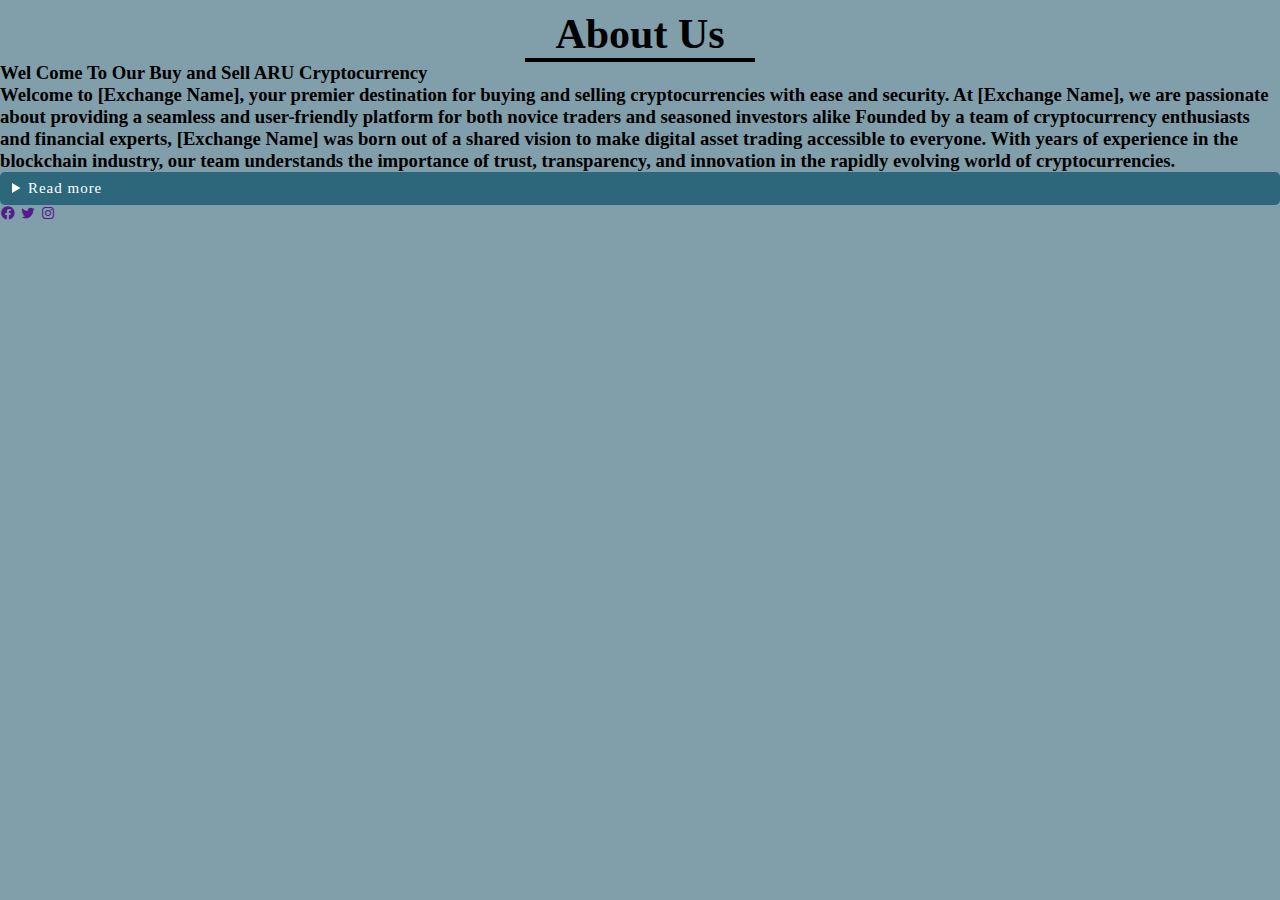
<file: HTML/About us.html>
<!DOCTYPE html>
<html>
  <head>
    <title> Responsive About us</title>
    <meta charset="utf-8">
    <meta name="viewport"content="width=device-witdth,intial-scale=1.0">
        <link href='https://unpkg.com/boxicons@2.1.4/css/boxicons.min.css' rel='stylesheet'>
    <link rel="stylesheet" href="../CSS/astyle.css">
        </head>
       <body>
      <div class="section">
      <div class="container">
        <div class="content-section">
            <div class="title">
                <h1>About Us</h1>
            </div>
            <div class="content">
                <h3>Wel Come To Our Buy and Sell ARU Cryptocurrency  </3>
        <p>Welcome to [Exchange Name], your premier destination for buying and selling cryptocurrencies 
            with ease and security. At [Exchange Name], we are passionate about providing a seamless and 
            user-friendly platform for both novice traders and seasoned investors alike Founded by a 
            team of cryptocurrency enthusiasts and financial experts, [Exchange Name] was born out of 
            a shared vision to make digital asset trading accessible to everyone. With years of experience 
            in the blockchain industry, our team understands the importance of trust, transparency, and innovation in the rapidly evolving world of cryptocurrencies.</p>
                      </div>
                <div class="button">
                    <details>
                        <summary>Read more</summary>
                        <div class="services">
                            <div class="card">
                                <div class="icon">
                                </div>
                                <h2>our mission</h2>
                                <p>to empower individuals to participate in the exciting 
                                    world of cryptocurrency trading with confidence. Whether you're looking 
                                    to buy Bitcoin, Ethereum, Litecoin, or explore a diverse range of altcoins, 
                                    [Exchange Name] offers a secure and reliable marketplace to fulfill all your 
                                    trading needs.Join the [Exchange Name] community today and experience the future of finance. 
                                    Whether you're a seasoned trader or just dipping your toes into the world of cryptocurrencies, 
                                    we're here to support you on your journey to financial freedom. </p>
                                    <a href=""class="button">Read More</a>
                            </div>
                            <div class="card">
                                <div class="icon">
                                    <i class="fas wrench"></i>
                                </div>
                                <h2>our vission</h2>
                                <p> to revolutionize the way people buy and sell cryptocurrencies by providing a secure,
                                    transparent, and user-centric trading platform. We are committed to fostering 
                                    financial inclusion and empowerment by democratizing access to digital assets and promoting 
                                    financial literacy in the blockchain ecosystem This mission statement should resonate with users and stakeholders,
                                     showcasing your commitment to creating a positive impact in the cryptocurrency space. Feel free to customize 
                                     it further to align with the specific goals and values of your exchange.</p>
                                    <a href=""class="button">Read More</a>
                            </div>
                               <div class="card">
                                <div class="icon">
                                    <i class="fas wrench"></i>
                                </div>
                                <h2>our achivement</h2>

Duresa Meti, [5/16/2024 10:14 PM]
<p>At [Exchange Name], we take pride in our achievements as a leading buy and sell cryptocurrency
                     exchange. Since our inception, we have made significant strides in empowering users to engage
                      in secure and efficient digital asset trading. Some of our notable achievements include:These 
                      achievements underscore our unwavering commitment to excellence, innovation, and customer 
                      satisfaction. As we continue to evolve and adapt to the dynamic cryptocurrency landscape, 
                      we remain dedicated to providing a best-in-class trading experience for our users worldwide.
                  </p>
                 <a href=""class="button">Read More</a>
                            </div>
                            </div>
                    </details>
                </div>
            </div>
            </div>
                 <div class="social">
                <a href=""><i class='bx bxl-facebook-circle'></i></a>
                <a href=""><i class='bx bxl-twitter'></i></a>
                <a href=""><i class='bx bxl-instagram' ></i></a>
            </div>
        </div>
      </div>
    </div>
</body>
</html>
</file>
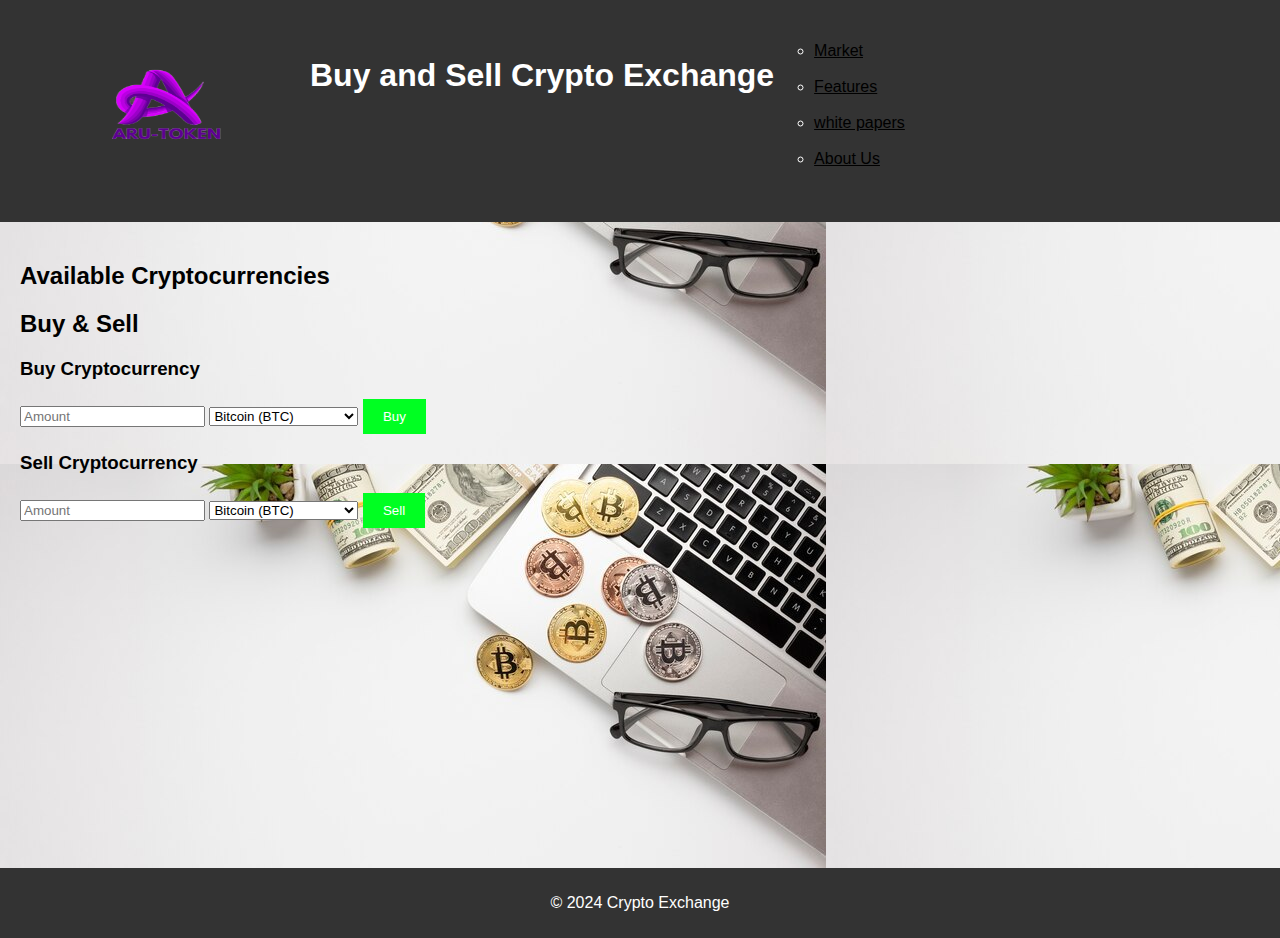
<file: HTML/buy and sell.html>
<!DOCTYPE html>
<html lang="en">
<head>
  <meta charset="UTF-8">
  <meta name="viewport" content="width=device-width, initial-scale=1.0">
  <title>Crypto Exchange</title>
  <link rel="stylesheet" href="../CSS/style.css">
</head>
<body background="../IMAGE/images123.jpg"link="#000" alink="#017bf5" vlink="000">
  <header>
    <ul>
   <div class="headers"> <img src="../IMAGE/coin-2.png"alt=""width="200px"height="150px"class="logo">
    <h1>Buy and Sell Crypto Exchange</h1> 
    <nav>
      <ul>
         <li><a href="../HTML/markets.html">Market </a></li> &nbsp;&nbsp;&nbsp; 
         <li><a href="../HTML/features.html">Features </a></li>&nbsp;&nbsp;&nbsp;
        <li><a href="../HTML/white papers.html">white papers </a></li>&nbsp;&nbsp;&nbsp;
        <li><a href="../HTML/About us.html">About Us </a></li>&nbsp;&nbsp;&nbsp;
      </ul>
    </nav>
  </div> 
  </header>
  
  <main>
    <section id="crypto-list">
      <h2>Available Cryptocurrencies</h2>
      <ul id="crypto-items">
        <!-- Crypto items will be dynamically added here using JavaScript -->
      </ul>
    </section>
    <section id="buy-sell">
      <h2>Buy & Sell</h2>
      <div id="buy-form">
        <h3>Buy Cryptocurrency</h3>
        <input type="text" id="buy-amount" placeholder="Amount">
        <select id="buy-crypto">
          <!-- Options for available cryptocurrencies will be dynamically added here -->
        </select>
        <button onclick="buyCrypto()">Buy</button>
      </div>
      <div id="sell-form">
        <h3>Sell Cryptocurrency</h3>
        <input type="text" id="sell-amount" placeholder="Amount">
        <select id="sell-crypto">
          <!-- Options for available cryptocurrencies will be dynamically added here -->
        </select>
        <button onclick="sellCrypto()">Sell</button>
      </div>
    </section>
  </main>
  <footer>
    <p>&copy; 2024 Crypto Exchange</p>
  </footer>
<script src="../JS/bs.js"></script>
</body>
</html>
</file>
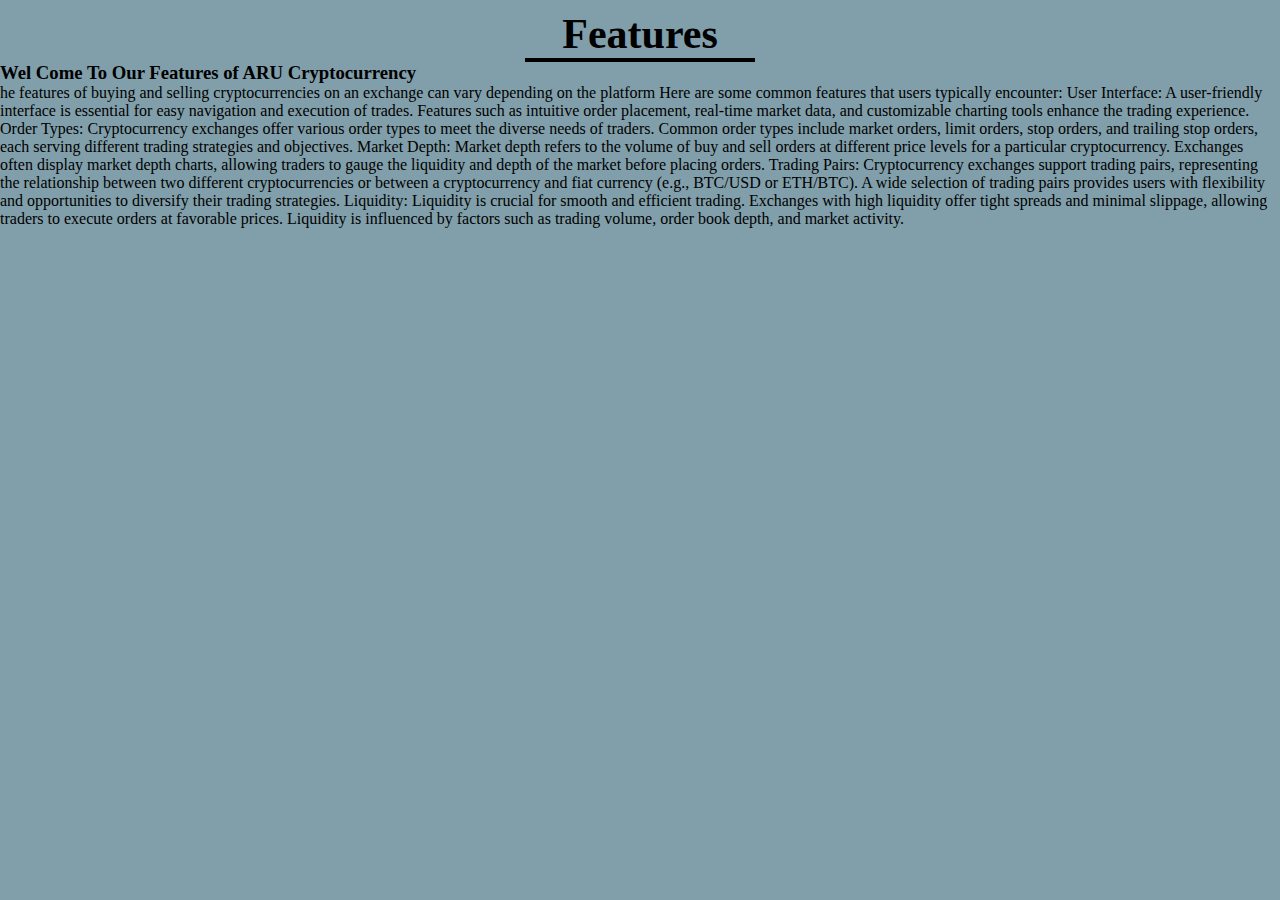
<file: HTML/features.html>
<!DOCTYPE html>
<html>
  <head>
    <title> Responsive Features</title>
    <meta charset="utf-8">
    <meta name="viewport"content="width=device-witdth,intial-scale=1.0">
        <link href='https://unpkg.com/boxicons@2.1.4/css/boxicons.min.css' rel='stylesheet'>
        <link rel="stylesheet" href="../CSS/astyle.css">
        </head>
       <body>
      <div class="section">
      <div class="container">
        <div class="content-section">
            <div class="title">
                <h1>Features</h1>
            </div>
            <div class="content">
                <h3>Wel Come To Our Features of ARU Cryptocurrency </h3>
        <p>he features of buying and selling cryptocurrencies on an exchange can vary depending on the platform Here are some common features that users typically encounter:
         User Interface: A user-friendly interface is essential for easy navigation and execution of trades. 
          Features such as intuitive order placement, real-time market data, and customizable charting tools enhance 
          the trading experience.
          Order Types: Cryptocurrency exchanges offer various order types to meet the diverse needs of traders. 
          Common order types include market orders, limit orders, stop orders, and trailing stop orders, each serving
           different trading strategies and objectives.
         Market Depth: Market depth refers to the volume of buy and sell orders at different price levels for a
          particular cryptocurrency. Exchanges often display market depth charts, allowing traders to gauge 
          the liquidity and depth of the market before placing orders.
          Trading Pairs: Cryptocurrency exchanges support trading pairs, representing the relationship between two
           different cryptocurrencies or between a cryptocurrency and fiat currency (e.g., BTC/USD or ETH/BTC). 
           A wide selection of trading pairs provides users with flexibility and opportunities to diversify their
            trading strategies.
         Liquidity: Liquidity is crucial for smooth and efficient trading. Exchanges with high liquidity offer tight 
         spreads and minimal slippage, allowing traders to execute orders at favorable prices. Liquidity is influenced 
         by factors such as trading volume, order book depth, and market activity.</p>
                      </div>
                    </div>
                </div>
            </div>
</file>
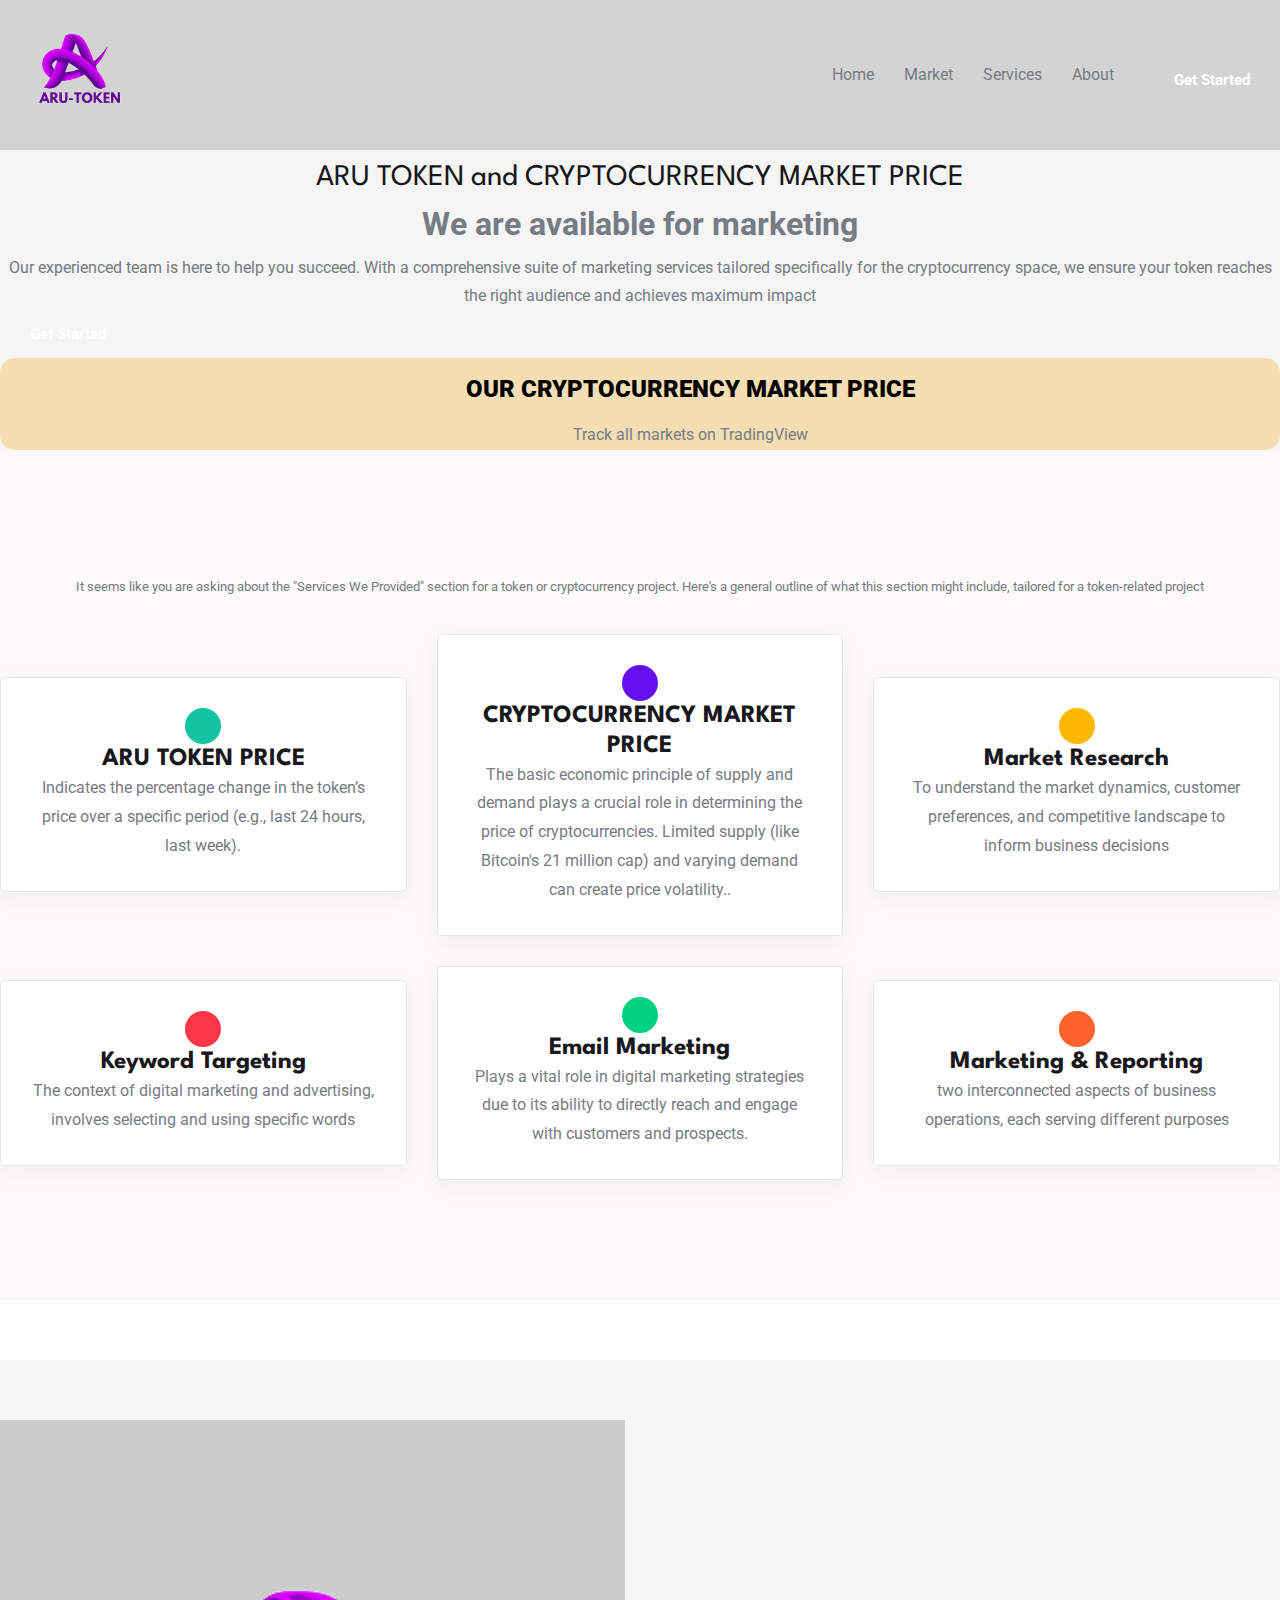
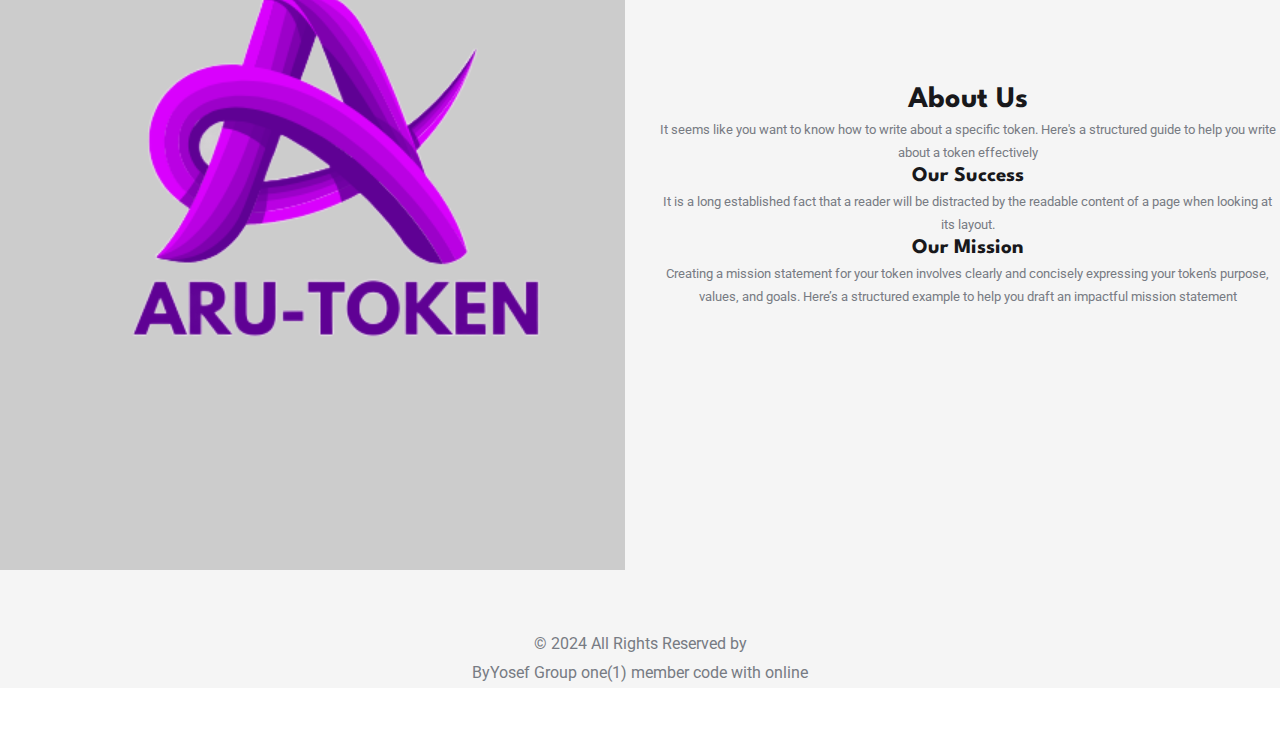
<file: HTML/market.html>
<!DOCTYPE html>
<html lang="en">

<head>
  <meta charset="UTF-8">
  <meta http-equiv="X-UA-Compatible" content="IE=edge">
  <meta name="viewport" content="width=device-width, initial-scale=1.0">
  <title>ARU TOKEN  AND CRYPTOCURRENCY MARKET PRICE </title>
  <link rel="stylesheet" href="/CSS/price.css">
  
<link rel="shortcut icon" href="/IMAGE/logo.png">
 <link rel="stylesheet" href="/CSS/price.css">


  <link rel="preconnect" href="https://fonts.googleapis.com">
  <link rel="preconnect" href="https://fonts.gstatic.com" crossorigin>
  <link
    href="https://fonts.googleapis.com/css2?family=League+Spartan:wght@500;700&family=Roboto:wght@400;500;700&display=swap"
    rel="stylesheet">
</head>

<body id="top">
  <header class="header" data-header style="border-radius: 0;">
    <div class="container">
      <div class="logo">
        <img src="/IMAGE/logo.png">
        
      </div>
      
      <nav class="navbar-container" data-navbar>
        <ul class="navbar-list">

          <li>
            <a href="#home" class="navbar-link" data-nav-link>Home</a>
          </li>

          <li>
            <a href="#chart" class="navbar-link" data-nav-link>Market</a>
          </li>
          
          <li>
            <a href="#service" class="navbar-link" data-nav-link>Services</a>
          </li>

          <li>
            <a href="#about" class="navbar-link" data-nav-link>About</a>
          </li>

          <li>
            <a href="#" class="btn btn-primary">Get Started</a>
          </li>

        </ul>
      </nav>

      <button class="nav-toggle-btn" aria-label="Toggle menu" data-nav-toggler>
        <ion-icon name="menu-outline" class="open"></ion-icon>
        <ion-icon name="close-outline" class="close"></ion-icon>
      </button>

    </div>
  </header>
  <section class="section-hero" id="home" aria-label="hero">
    <div class="container" >

      <div class="hero-content" style="vertical-align: top;">

        <p class=" h2 hero-subtitle" style="padding-top: 10px;">ARU TOKEN and CRYPTOCURRENCY MARKET PRICE</p>

        <h1 class="h4 hero-title">We are available for marketing</h1>

        <p class="hero-text">
         
          Our experienced team is here to help you succeed.
           With a comprehensive suite of marketing
            services tailored specifically for
           the cryptocurrency space, we ensure 
           your token reaches the right 
           audience and achieves maximum impact
        </p>

        <a href="#" class="btn btn-primary">Get Started</a>
        <div class="market-container" id="chart" style="display: block; width: 100%;">

          <h2 style="text-align: center;"><b>OUR CRYPTOCURRENCY  MARKET PRICE</b></h2>
      
      
      
          <!-- TradingView Widget BEGIN -->
<div class="tradingview-widget-container">
  <div class="tradingview-widget-container__widget"></div>
  <div class="tradingview-widget-copyright"><a href="https://www.tradingview.com/" rel="noopener nofollow" target="_blank"><span class="blue-text">Track all markets on TradingView</span></a></div>
  <script type="text/javascript" src="https://s3.tradingview.com/external-embedding/embed-widget-market-overview.js" async>
  {
  "colorTheme": "dark",
  "dateRange": "12M",
  "showChart": true,
  "locale": "en",
  "largeChartUrl": "",
  "isTransparent": false,
  "showSymbolLogo": true,
  "showFloatingTooltip": false,
  "width": "1350",
  "height": "500",
  "plotLineColorGrowing": "rgba(41, 98, 255, 1)",
  "plotLineColorFalling": "rgba(41, 98, 255, 1)",
  "gridLineColor" :"rgba(240, 243, 250, 0)",
  "scaleFontColor": "rgba(209, 212, 220, 1)",
  "belowLineFillColorGrowing": "rgba(41, 98, 255, 0.12)",
  "belowLineFillColorFalling": "rgba(41, 98, 255, 0.12)",
  "belowLineFillColorGrowingBottom": "rgba(41, 98, 255, 0)",
  "belowLineFillColorFallingBottom": "rgba(41, 98, 255, 0)",
  "symbolActiveColor": "rgba(41, 98, 255, 0.12)",
  "tabs": [
    {
      "title": "Indices",
      "symbols": [
        {
          "s": "FOREXCOM:SPXUSD",
          "d": "S&P 500 Index"
        },
        {
          "s": "FOREXCOM:NSXUSD",
          "d": "US 100 Cash CFD"
        },
        {
          "s": "FOREXCOM:DJI",
          "d": "Dow Jones Industrial Average Index"
        },
        {
          "s": "INDEX:NKY",
          "d": "Nikkei 225"
        },
        {
          "s": "INDEX:DEU40",
          "d": "DAX Index"
        },
        {
          "s": "FOREXCOM:UKXGBP",
          "d": "FTSE 100 Index"
        }
      ],
      "originalTitle": "Indices"
    },
    {
      "title": "Futures",
      "symbols": [
        {
          "s": "CME_MINI:ES1!",
          "d": "S&P 500"
        },
        {
          "s": "CME:6E1!",
          "d": "Euro"
        },
        {
          "s": "COMEX:GC1!",
          "d": "Gold"
        },
        {
          "s": "NYMEX:CL1!",
          "d": "WTI Crude Oil"
        },
        {
          "s": "NYMEX:NG1!",
          "d": "Gas"
        },
        {
          "s": "CBOT:ZC1!",
          "d": "Corn"
        }
      ],
      "originalTitle": "Futures"
    },
    {
      "title": "Bonds",
      "symbols": [
        {
          "s": "CBOT:ZB1!",
          "d": "T-Bond"
        },
        {
          "s": "CBOT:UB1!",
          "d": "Ultra T-Bond"
        },
        {
          "s": "EUREX:FGBL1!",
          "d": "Euro Bund"
        },
        {
          "s": "EUREX:FBTP1!",
          "d": "Euro BTP"
        },
        {
          "s": "EUREX:FGBM1!",
          "d": "Euro BOBL"
        }
      ],
      "originalTitle": "Bonds"
    },
    {
      "title": "Forex",
      "symbols": [
        {
          "s": "FX:EURUSD",
          "d": "EUR to USD"
        },
        {
          "s": "FX:GBPUSD",
          "d": "GBP to USD"
        },
        {
          "s": "FX:USDJPY",
          "d": "USD to JPY"
        },
        {
          "s": "FX:USDCHF",
          "d": "USD to CHF"
        },
        {
          "s": "FX:AUDUSD",
          "d": "AUD to USD"
        },
        {
          "s": "FX:USDCAD",
          "d": "USD to CAD"
        }
      ],
      "originalTitle": "Forex"
    }
  ]
}
  </script>
</div>
<!-- TradingView Widget END -->
      
      
        </div>
    
      </div>
    </div>
  </section>

  


  <header class="header" data-header>
    <div class="container2">



      
        <section class="section service" id="service" aria-label="service">
          <div class="container">
  
        

      <section class="section service" id="service" aria-label="service">
        

          <p class="section-text">
            It seems like you are asking about the "Services We
             Provided" section for a token or cryptocurrency project.
              Here's a general outline of what this section might include, 
              tailored for a token-related project
          </p>

          <ul class="grid-list">

            <li>
              <div class="service-card">

                <div class="card-icon" style="background-color: #13c4a1">
                  <ion-icon name="chatbox"></ion-icon>
                </div>

                <h3 class="h3">
                  <a href="#" class="card-title">ARU TOKEN PRICE</a>
                </h3>

                <p class="card-text">
                    Indicates the percentage change in the token’s 
                    price over a specific period (e.g., last 24 hours, last week).
                    
                </p>

              </div>
            </li>

            <li>
              <div class="service-card">

                <div class="card-icon" style="background-color: #6610f2">
                  <ion-icon name="desktop"></ion-icon>
                </div>

                <h3 class="h3">
                  <a href="#" class="card-title">CRYPTOCURRENCY MARKET PRICE</a>
                </h3>

                <p class="card-text">
                    The basic economic principle of supply and demand plays 
                    a crucial role in determining the price of cryptocurrencies.
                    Limited supply (like Bitcoin's 21 million cap) and 
                    varying demand can create price volatility..
                </p>

              </div>
            </li>

            <li>
              <div class="service-card">

                <div class="card-icon" style="background-color: #ffb700">
                  <ion-icon name="bulb"></ion-icon>
                </div>

                <h3 class="h3">
                  <a href="#" class="card-title">Market Research</a>
                </h3>

                <p class="card-text">
                    To understand the market dynamics, customer 
                    preferences, and competitive landscape
                     to inform business decisions
                </p>

              </div>
            </li>

            <li>
                <div class="service-card">

                    <div class="card-icon" style="background-color: #fc3549">
                      <ion-icon name="phone-portrait"></ion-icon>
                    </div>
    
                    <h3 class="h3">
                      <a href="#" class="card-title">Keyword Targeting</a>
                    </h3>
    
                    <p class="card-text">
                        The context of digital marketing and advertising, 
                        involves selecting and using
                          specific words 
                    </p>
    
                  </div>
                </li>
    
                <li>
                  <div class="service-card">
    
                    <div class="card-icon" style="background-color: #00d280">
                      <ion-icon name="archive"></ion-icon>
                    </div>
    
                    <h3 class="h3">
                      <a href="#" class="card-title">Email Marketing</a>
                    </h3>
    
                    <p class="card-text">
                         Plays a vital role in digital marketing 
                        strategies due to its ability to directly
                         reach and engage with customers and prospects.
                    </p>
    
                  </div>
                </li>
    
                <li>
                  <div class="service-card">
    
                    <div class="card-icon" style="background-color: #ff612f">
                      <ion-icon name="build"></ion-icon>
                    </div>
    
                    <h3 class="h3">
                      <a href="#" class="card-title">Marketing & Reporting</a>
                    </h3>
    
                    <p class="card-text">
                        two interconnected aspects of business operations, each
                         serving different purposes  
                    </p>
    
                  </div>
                </li>
    
              </ul>
    
            </div>
          </section>
    
         
          <section class="section project" id="project" aria-label="project" id="about">
            <div class="container">
    
             




         
          <section class="section about" id="about" aria-label="about">
        <div class="container">

          <div class="about-banner img-holder" style="--width: 500; --height: 600;">
            <img src="/IMAGE/logo.png" width="300px" height="500px" loading="lazy" alt="about banner"
              class="img-cover">

            <button class="play-btn" aria-label="Play video">
              <ion-icon name="play" aria-hidden="true"></ion-icon>
            </button>
          </div>

          <div class="about-content">

            <h2 class="h2 section-title">About Us</h2>

            <p class="section-text">
              
                It seems like you want to know how to write
                 about a specific token. Here's a structured 
                 guide to help you write about a token effectively
            </p>
                   <h3 class="h3" style="text-align: center;">Our Success</h3>

                   <ul class="about-list">
                     
                    <li class="about-item">
                <ion-icon name="checkmark-circle" aria-hidden="true"></ion-icon>

                <p class="section-text">
                  It is a long established fact that a reader 
                  will be distracted by the readable content of a page when
                  looking at its
                  layout.
                </p>
              </li>

              <li class="about-item">
                <ion-icon name="checkmark-circle" aria-hidden="true"></ion-icon>

                
              </li>

            </ul>

            <h3 class="h3" style="text-align: center;">Our Mission</h3>

            <p class="section-text">
              Creating a mission statement for your 
              token involves clearly and concisely expressing
               your token's purpose, values, and goals. Here’s a
                structured example to help you draft an impactful 
                mission statement
            </p>

          </div>

        </div>
      </section>
      <script src="/JS/price.js"></script>


  <footer class="footer">
    <div class="container">

      <p class="copyright">
        &copy; 2024 All Rights Reserved by <a href="#" class="about-content"> ByYosef Group one(1) member code with online</a>
      </p>

    </div>
  </footer>



</body>
</html>
</file>
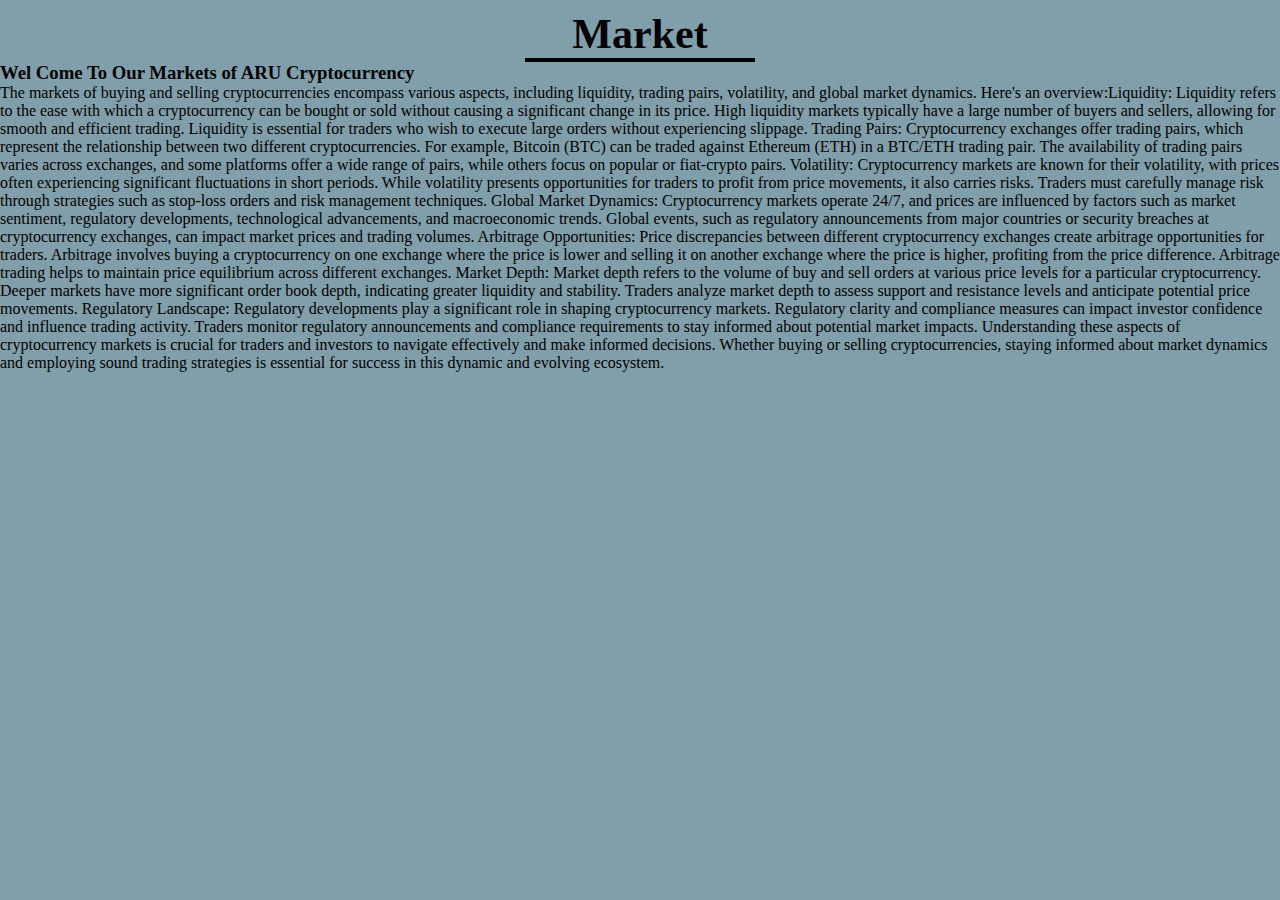
<file: HTML/markets.html>
<!DOCTYPE html>
<html>
  <head>
    <title> Responsive Markets</title>
    <meta charset="utf-8">
    <meta name="viewport"content="width=device-witdth,intial-scale=1.0">
        <link href='https://unpkg.com/boxicons@2.1.4/css/boxicons.min.css' rel='stylesheet'>
        <link rel="stylesheet" href="../CSS/astyle.css">
    </head>
       <body>
      <div class="section">
      <div class="container">
        <div class="content-section">
            <div class="title">
                <h1>Market</h1>
            </div>
            <div class="content">
                <h3>Wel Come To Our Markets of ARU Cryptocurrency </h3>
        <p>The markets of buying and selling cryptocurrencies encompass various aspects, 
            including liquidity, trading pairs, volatility, and global market dynamics. 
            Here's an overview:Liquidity: Liquidity refers to the ease with which a cryptocurrency can be
             bought or sold without causing a significant change in its price. High liquidity markets 
             typically have a large number of buyers and sellers, allowing for smooth and efficient trading. 
             Liquidity is essential for traders who wish to execute large orders without experiencing slippage.
             Trading Pairs: Cryptocurrency exchanges offer trading pairs, which represent the relationship between 
             two different cryptocurrencies. For example, Bitcoin (BTC) can be traded against Ethereum (ETH)
              in a BTC/ETH trading pair. The availability of trading pairs varies across exchanges, and some 
              platforms offer a wide range of pairs, while others focus on popular or fiat-crypto pairs.
               Volatility: Cryptocurrency markets are known for their volatility, with prices often experiencing 
               significant fluctuations in short periods. While volatility presents opportunities for traders to
                profit from price movements, it also carries risks. Traders must carefully manage risk through 
                strategies such as stop-loss orders and risk management techniques.
             Global Market Dynamics: Cryptocurrency markets operate 24/7, and prices are influenced by factors 
             such as market sentiment, regulatory developments, technological advancements, and macroeconomic trends. 
             Global events, such as regulatory announcements from major countries or security breaches at cryptocurrency
              exchanges, can impact market prices and trading volumes.
            Arbitrage Opportunities: Price discrepancies between different cryptocurrency exchanges create arbitrage 
            opportunities for traders. Arbitrage involves buying a cryptocurrency on one exchange where the price is 
            lower and selling it on another exchange where the price is higher, profiting from the price difference. 
            Arbitrage trading helps to maintain price equilibrium across different exchanges.
             Market Depth: Market depth refers to the volume of buy and sell orders at various price levels for 
             a particular cryptocurrency. Deeper markets have more significant order book depth, indicating greater
              liquidity and stability. Traders analyze market depth to assess support and resistance levels and 
              anticipate potential price movements.
            Regulatory Landscape: Regulatory developments play a significant role in shaping cryptocurrency markets. 
            Regulatory clarity and compliance measures can impact investor confidence and influence trading activity.
             Traders monitor regulatory announcements and compliance requirements to stay informed about potential market
              impacts.
             Understanding these aspects of cryptocurrency markets is crucial for traders and investors to navigate
              effectively and make informed decisions. Whether buying or selling cryptocurrencies, staying informed

about market dynamics and employing sound trading strategies is essential for success in this dynamic and
                evolving ecosystem. </p>
                      </div>
                    </div>
                </div>
            </div>
</file>
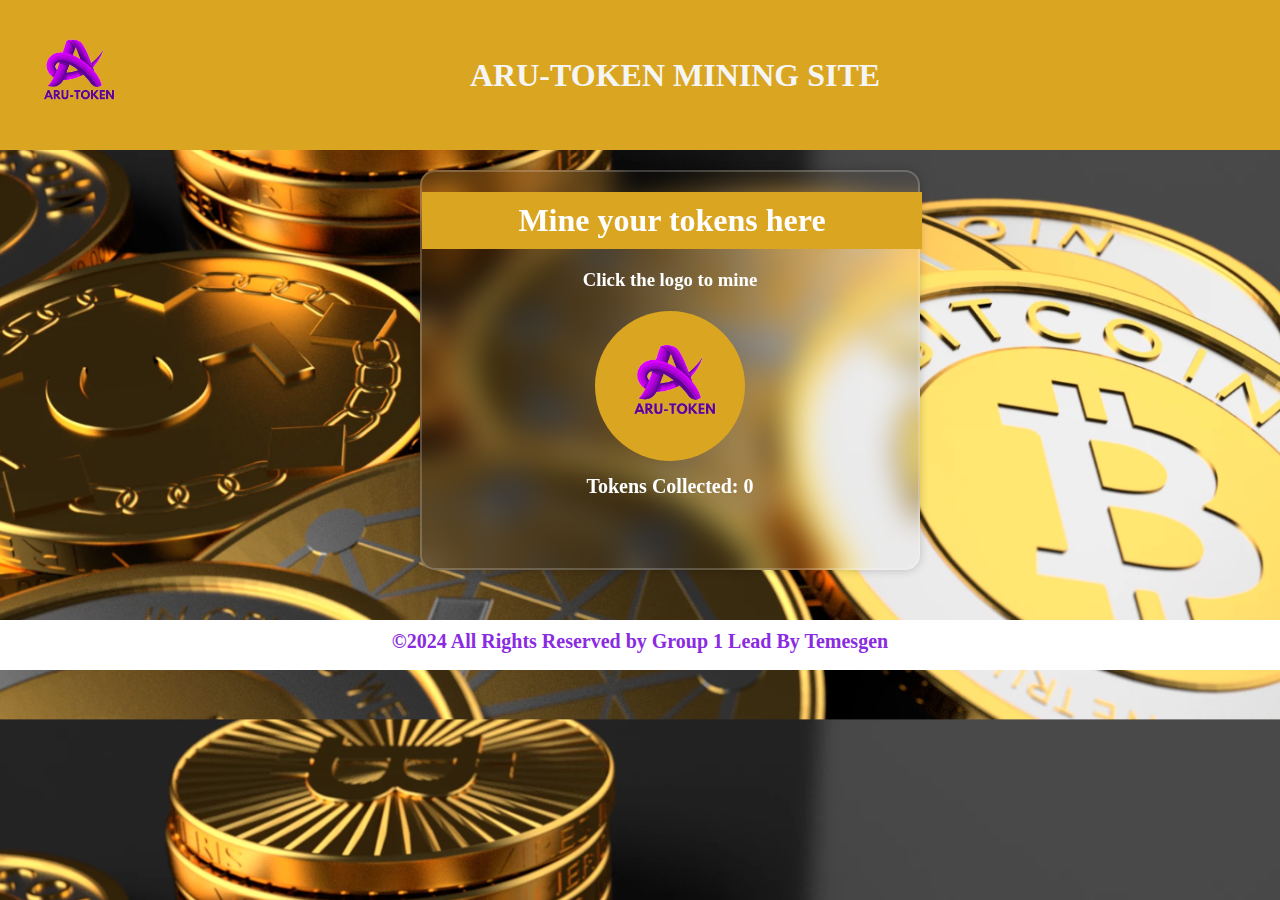
<file: HTML/mining.html>
<!DOCTYPE html>
<html lang="en">
<head>
    <meta charset="UTF-8">
    <meta name="viewport" content="width=device-width, initial-scale=1.0">
    <title>Mining ARU-Token</title>
    <link rel="stylesheet" href="../CSS/styles(mining).css">
</head>
<body>
    <header>
        <img src="../IMAGE/logo.png">
        <h1>ARU-TOKEN MINING SITE</h1>
        
    </header>
    <section class="wrapper">
        <div class="container">
            <div class="title"><h1>Mine your tokens here</h1></div>
            <h3>Click the logo to mine</h3>
            <div class="button-container">
                <button id="mineButton" class="circle-button">
                    <img src="../IMAGE/logo.png" alt="Mine" class="button-image">
                </button>
                <div id="particles-container"></div>
                <div id="tokenCounter">Tokens Collected: 0</div>
            </div>
        </div>
    </section>
    
    <script src="../JS/script(mining).js"></script>
</body>


<footer class="footer">
    <p>&copy;2024 All Rights Reserved by Group 1 Lead  By Temesgen </p>
</footer>
</html>
</file>
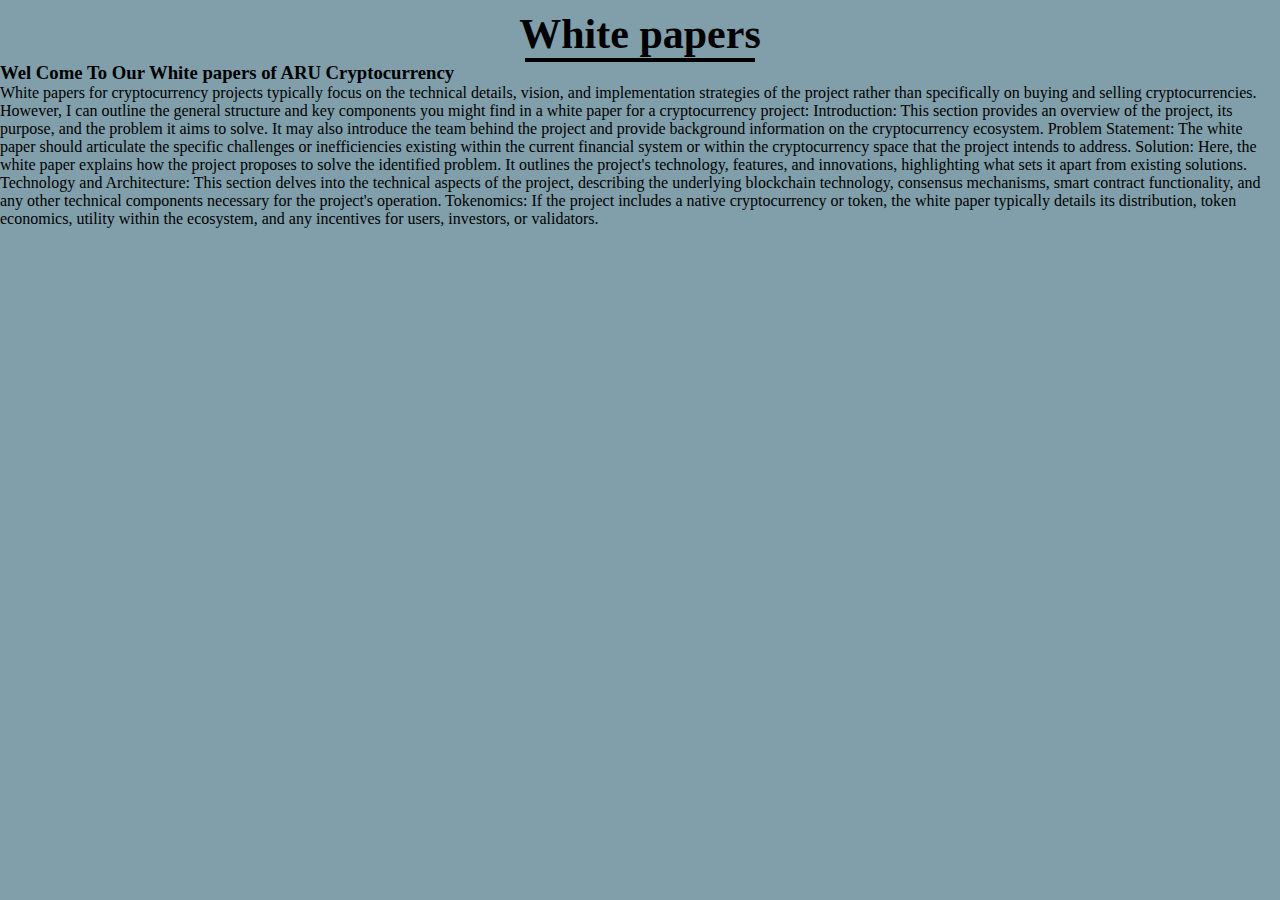
<file: HTML/white papers.html>
<!DOCTYPE html>
<html>
  <head>
    <title> Responsive white papers</title>
    <meta charset="utf-8">
    <meta name="viewport"content="width=device-witdth,intial-scale=1.0">
        <link href='https://unpkg.com/boxicons@2.1.4/css/boxicons.min.css' rel='stylesheet'>
        <link rel="stylesheet" href="../CSS/astyle.css">
    </head>
       <body>
      <div class="section">
      <div class="container">
        <div class="content-section">
            <div class="title">
                <h1>White papers</h1>
            </div>
            <div class="content">
                <h3>Wel Come To Our White papers of ARU Cryptocurrency </h3>
        <p>White papers for cryptocurrency projects typically focus on the technical details, vision, and
          implementation strategies of the project rather than specifically on buying and selling cryptocurrencies. 
          However, I can outline the general structure and key components you might find in a white paper for a cryptocurrency 
          project:
          Introduction: This section provides an overview of the project, its purpose, and the problem it aims to solve.
           It may also introduce the team behind the project and provide background information on the cryptocurrency 
           ecosystem.
          Problem Statement: The white paper should articulate the specific challenges or inefficiencies existing 
          within the current financial system or within the cryptocurrency space that the project intends to address.
          Solution: Here, the white paper explains how the project proposes to solve the identified problem.
           It outlines the project's technology, features, and innovations, highlighting what sets it apart from 
           existing solutions.
          Technology and Architecture: This section delves into the technical aspects of the project,
           describing the underlying blockchain technology, consensus mechanisms, smart contract functionality, 
           and any other technical components necessary for the project's operation.
           Tokenomics: If the project includes a native cryptocurrency or token, the white paper typically details its distribution, token economics, utility within the ecosystem, and any incentives for users, investors, or validators.</p>
                      </div>
                    </div>
                </div>
            </div>
</file>
<file: CSS/astyle.css>
*{
    margin: 0px;
    padding: 0px;
    box-sizing: border-box;
    }
    body{
        width: 100%;
        background-color: #809faa;
    }
    .title h1{
        text-align:center;
        padding-top: 10px;
        font-size: 42px;
    }
    .title h1::after{
        content:"";
        height:4px;
        width:230px;
        background-color: #000;
        display:block;
        margin:auto;
    }
    .services{
        width: 85%;
        display: flex;
        justify-content:space-between ;
        align-items:center ;
        margin: 75px auto;
        text-align:center ;
    }
    .card{
        width: 100%;
        display: flex;
        justify-content:space-between ;
        align-items:center ;
        flex-direction: column;
        margin: 0px 20px;
        padding: 20px 20px;
        text-align:center ;
        background-color:#efefef ;
        border-radius: 10px;
        cursor: pointer;
    }
    .card :hover{
        background-color:#b8d4de;
        transition: 0.4s ease;
    }
    .card.icon{
    font-size: 35px;
    margin-bottom:10px;
    }
    .card h2{
        font-size:28px ;
        color: #c94f4f;
        margin-bottom: 20px;
    }
    .card p{
        font-size:17px;
        margin-bottom:30px;
        line-height: 1.5;
        color: #5e5e5e;
    }
    .button{
        font-size: 15px;
        text-decoration: none;
        color:#fff ;
        background-color: #2c677c;
        padding: 8px 12px;
        border-radius: 5px;
        letter-spacing: 1px;
    }
    .button :hover{
        background-color: #fff;
        transition:0.4s ease;
    }
    @media screen and (max-width:940px) {
        .services{
            display: flex;
            flex-direction:column;
        }
        .card{
            width:85% ;
            display: flex;
            margin:20px 0px;
        }
    }
</file>
<file: CSS/style.css>
body {
    font-family: Arial, sans-serif;
    margin: 0;
    padding: 0;
  }
  
  header {
    background-color: #333;
    color: #fff;
    padding: 20px;
  }
  nav{
    margin-top: auto; 
  }
  nav ul li a:hover{
color: #00ff22;
  }
  h1{
    margin-left: 50px;
  
  }
  .headers{
display: flex;
flex-direction: row;
  }
  main {
    padding: 20px;
  }
  
  section {
    margin-bottom: 20px;
  }
  
  button {
    background-color: #00ff22;
    color: #fff;
    border: none;
    padding: 10px 20px;
    cursor: pointer;
  }
  
  footer {
    background-color: #333;
    color: #fff;
    text-align: center;
    padding: 10px 0;
    margin-top: 300px;
  }
</file>
<file: CSS/price.css>
:root {
    --safety-orange: hsl(25, 100%, 50%);
    --lavender-gray: hsl(230, 19%, 81%);
    --persian-rose: hsl(328, 100%, 59%);
    --red-crayola: hsl(341, 100%, 49%);
  
  
    --eerie-black: hsl(240, 6%, 10%);
    --light-gray: hsl(0, 0%, 80%);
    --cultured-2: hsl(210, 60%, 98%);
    --platinum: hsl(0, 0%, 90%);
  
  
    --gray-web: hsl(220, 5%, 49%);
    --cultured: hsl(0, 0%, 93%);
    --black_10: hsla(0, 0%, 0%, 0.1);
    --black_5: hsla(0, 0%, 0%, 0.05);
  
  
    --white-1: hsl(0, 0%, 100%);
    --white-2: hsl(0, 14%, 98%);
    --black: hsl(0, 0%, 0%);
  
   
  
    --ff-roboto: 'Roboto', sans-serif;
    --ff-league-spartan: 'League Spartan', sans-serif;
  
    --fs-1: 3.5rem;
    --fs-2: 3rem;
    --fs-3: 2.1rem;
    --fs-4: 1.7rem;
    --fs-5: 1.4rem;
    --fs-6: 1.3rem;
  
    --fw-700: 700;
    --fw-500: 500;
    --section-padding: 60px;
  
    --shadow-1: 0 6px 24px var(--black_5);
    --shadow-2: 0 2px 28px var(--black_10);
  
    
  
    --radius-2: 2px;
    --radius-5: 5px;
    --radius-8: 8px;
  
    
    --transition-1: 0.25s ease;
    --transition-2: 0.5s ease;
    --cubic-out: cubic-bezier(0.33, 0.85, 0.4, 0.96);}
  *,
  *::before,
  *::after {
  margin: 0;
  padding: 0;
  box-sizing: border-box;
  }
  
  li { list-style: none; }
  
  a {
  text-decoration: none;
  color: inherit;
  }
  
  a,
  img,
  span,
  time,
  label,
  input,
  button,
  textarea,
  ion-icon { display: block; }
  
  img { height: auto; }
  
  input,
  button,
  textarea {
  background: none;
  border: none;
  font: inherit;
  }
  
  input,
  textarea { width: 100%; }
  
  button { cursor: pointer; }
  
  ion-icon { pointer-events: none; }
  
  address { font-style: normal; }
  
  html {
  font-family: var(--ff-roboto);
  font-size: 10px;
  scroll-behavior: smooth;
  }
  
  
  body {
  background-color: var(--white-1);
  color: var(--gray-web);
  font-size: 1.6rem;
  line-height: 1.8;
  }
  
  ::-webkit-scrollbar { width: 10px; }
  
  ::-webkit-scrollbar-track { background-color: hsl(0, 0%, 98%); }
  
  ::-webkit-scrollbar-thumb { background-color: hsl(0, 0%, 80%); }
  
  ::-webkit-scrollbar-thumb:hover { background-color: hsl(0, 0%, 70%); }
  
  :focus-visible { outline-offset: 4px; }
  
  
  
  .btn {
  max-width: max-content;
  color: var(--white-1);
  font-size: var(--fs-6);
  font-weight: var(--fw-700);
  padding: 10px 30px;
  border-radius: var(--radius-5);
  transition: var(--transition-1);
  }
  
  .btn-primary {
  background-image: var(--gradient);
  background-size: cover;
  }
  
  .btn-primary:is(:hover, :focus) { background-position: bottom right; }
  
  .btn-secondary {
  background-color: var(--white-1);
  color: var(--eerie-black);
  }
  
  .btn-secondary:is(:hover, :focus) {
  background-color: var(--eerie-black);
  color: var(--white-1);
  }
  
  .section { padding-block: var(--section-padding); }
  
  .h1,
  .h2,
  .h3 {
  color: var(--eerie-black);
  font-family: var(--ff-league-spartan);
  line-height: 1.2;
  }
  
  .h1 { font-size: var(--fs-1); }
  
  .h2 { font-size: var(--fs-2); }
  
  .h3 { font-size: var(--fs-3); }
  
  .w-100 { width: 100%; }
  
  .section-title,
  .section-text { text-align: center; }
  
  .section-text { font-size: var(--fs-6); }
  
  .grid-list {
  display: grid;
  gap: 30px;
  }
  
  .img-holder {
  aspect-ratio: var(--width) / var(--height);
  background-color: var(--light-gray);
  }
  
  .img-cover {
  width: 100%;
  height: 100%;
  object-fit: cover;
  }
  
  .header.active { filter: drop-shadow(var(--shadow-2)); }
  
  .header > .container {
  display: flex;
  justify-content: space-between;
  align-items: center;
  background-color: lightgrey;
  
  }
  
  .logo {
  font-family: var(--ff-league-spartan);
  color: var(--black);
  font-size: 3.5rem;
  font-weight: var(--fw-700);
  line-height: 1;
  }
  
  .nav-toggle-btn { font-size: 40px; }
  
  .nav-toggle-btn.active .open,
  .nav-toggle-btn .close { display: none; }
  
  .nav-toggle-btn .open,
  .nav-toggle-btn.active .close { display: block; }
  
  .navbar {
  background-color: var(--white-1);
  position: absolute;
  top: 100%;
  left: 50%;
  transform: translateX(-50%);
  max-width: calc(100% - 30px);
  width: 100%;
  padding-inline: 0;
  border: 1px solid var(--cultured);
  transition: 0.3s var(--cubic-out);
  max-height: 0;
  visibility: hidden;
  overflow: hidden;
  }
  .navbar-list{
    text-align: end;
    align-items: end;
    align-content: flex-end;
  }
  
  .navbar.active {
  max-height: 320px;
  visibility: visible;
  transition-duration: 0.5s;
  }
  
  .navbar-list {
  padding: 20px 15px;
  padding-block-start: 10px;
  opacity: 0;
  transition: var(--transition-1);
  }
  
  .navbar.active .navbar-list { opacity: 1; }
  
  
  
  .navbar-link:is(:hover, :focus) { color: var(--red-crayola); }
  
  .header .btn { margin-block-start: 10px; }
  
  .service { background-color: var(--white-2); }
  
  .service .section-text { margin-block: 5px 35px; }
  
  .service-card {
  background-color: var(--white-1);
  padding: 20px 15px;
  border: 1px solid var(--platinum);
  border-radius: var(--radius-5);
  text-align: center;
  box-shadow: var(--shadow-1);
  transition: var(--transition-2);
  }
  
  .service-card:is(:hover, :focus-within) { transform: translateY(-10px); }
  
  .service-card .card-icon {
  color: var(--white-1);
  font-size: 25px;
  max-width: max-content;
  margin-inline: auto;
  padding: 18px;
  border-radius: 50%;
  }
  .container { 
    background-color: whitesmoke;
    width: 100%;
   
   }
  
  .grid-list { 
    grid-template-columns: repeat(3, 1fr);
    text-align: center;
    align-items: center;
   }
  
  .nav-toggle-btn { display: none; }
  
  .navbar,
  .navbar.active { all: unset; }
  
  .navbar-list {
    all: unset;
    display: flex;
    align-items: center;
    gap: 30px;
  }
  .about .container {
    display: grid;
    grid-template-columns: 1fr 1fr;
    align-items: center;
    gap: 30px;
  }
  .container { max-width: 100%; }
  
  .btn { --fs-6: 1.5rem; }
  
  
  
  .service-card { padding: 30px; }
  
  .service-card .h3 { --fs-3: 2.5rem; }
  
  
  .logo img{
    height: 150px;
    width: 150px;
  }
  .section-hero{
    text-align: center;
  
  }
  
  
  #chart{
    padding-left: 100px;
    background-color: wheat;
    border-radius: 15px;
    align-content: center;
  }
  .market-container h2{
    text-align: center;
    color: black;
  
    padding-bottom: 10px;
    padding-top: 10px;
    
  
  }
  footer{
    text-align: center;
  }
</file>
<file: CSS/styles(mining).css>
*{
    margin: 0;
    padding: 0;
    box-sizing: border-box;
}

header{
    background-color: goldenrod;
    display: flex;
    
   
   
    
}
header h1{
    color: whitesmoke;
    
    align-content: center;
    padding-left: 320px;
}
header img{
    width: 150px;
    height: 150px;
    padding: 10px 10px 10px 10px;
}
body{
    background-image: url(../IMAGE/bitcoin.png);
    background-size: cover;
}
.wrapper{
    align-items: center;
    text-align: center;
    align-content: center;
}
.button-container {
    position: relative;
}

.circle-button {
    width: 150px;
    height: 150px;
    border-radius: 50%;
    border: none;
    overflow: hidden;
    background-color: goldenrod;
    position: relative;
    cursor: pointer;
    transition: transform 0.1s ease;
}
.circle-button.active,.circle-button:hover{
    width: 180px;
    height: 180px;
    transition: .5s;
    background-color: gold;

}

.button-image {
    width: 100%;
    height: 100%;
    object-fit: cover;
}
#particles-container {
    position: absolute;
    top: 0;
    left: 0;
    width: 100%;
    height: 100%;
    pointer-events: none;
}
.container{
    background: transparent;
    align-items: center;
    text-align: center;
    border-radius: 15px;
    padding-top: 20px;
    padding-bottom: 20px;
    backdrop-filter: blur(15px);
    color: white;
    box-shadow: 0 0 10px rgba(0, 0, 0, .2);
    border: 2px solid rgba(255, 255, 255, .2);
    max-width: 500px;
    margin-top: 20px;
    margin-left: 420px;
    height: 400px;

    
}
#tokenCounter{
    padding: 10px 10px 10px 10px;
    font-weight: 600;
    font-size: 20px;
}
.title{
    background-color: goldenrod;
    padding-left: 40px;
    padding-right: 40px;
    width: 500px;
    
}
.title h1{
    padding: 10px 10px 10px 10px;
}
.container h3{
    padding: 20px 20px 20px 20px;
}
.particle {
    position: absolute;
    width: 30px;
    height: 30px;
    background-image: url('../IMAGE/+1.webp'); /* Replace with the URL of your coin image */
    background-size: cover;
    opacity: 1;
    animation: fly 2s ease-out forwards;
    top: 50%;
    left: 50%;
    transform: translate(-50%, -50%);
}
footer{
    margin-top: 50px;
    height: 50px;
    background-color: white;
    color: blueviolet;
    text-align: center;
    font-weight: 600;
    font-size: 20px;
}
footer p{
    padding: 10px 10px 10px 10px;
}






@keyframes fly {
    0% {
        opacity: 1;
        transform: translate(-50%, -50%) scale(1);
    }
    100% {
        opacity: 0;
        transform: translate(calc(-50% + var(--x)), calc(-50% + var(--y))) scale(0.5);
    }
}

@keyframes shake {
    0%, 100% {
        transform: translate(0, 0);
    }
    10%, 30%, 50%, 70%, 90% {
        transform: translate(-10px, 0);
    }
    20%, 40%, 60%, 80% {
        transform: translate(10px, 0);
    }
}

.shake {
    animation: shake 0.1s;
}
</file>
